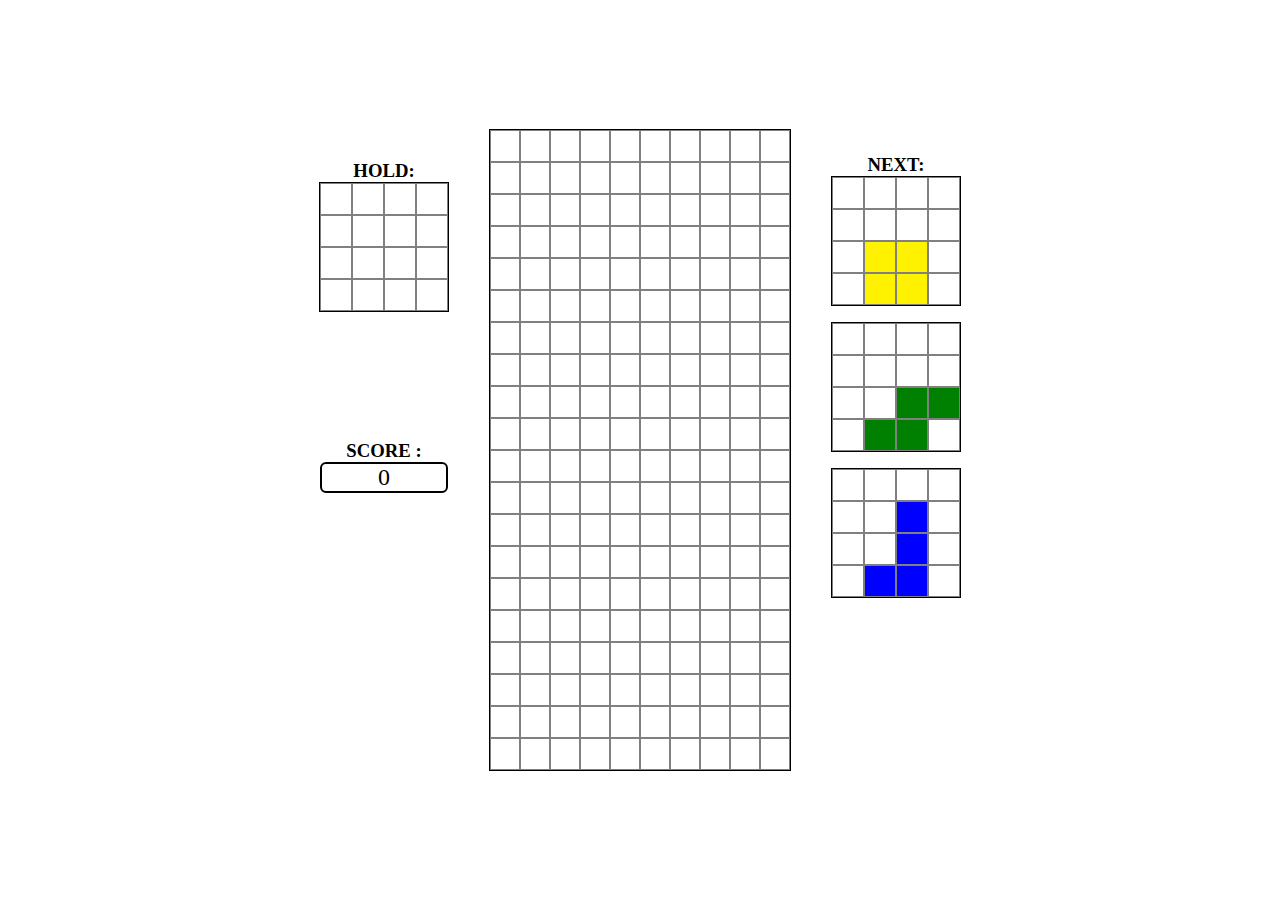
<file: index.html>
<!DOCTYPE html>
<html>
    <head>
        <link rel="stylesheet" type="text/css" href="style.css">
    </head>
    <body>
        <div class="layout-top"></div>
        <div id="game-wrap">
            <div id="hold-wrap">
                <h3 >HOLD:</h3>
                <div class="box" id="hold">
                    <div class="row">
                        <div class="cell"></div>
                        <div class="cell"></div>
                        <div class="cell"></div>
                        <div class="cell"></div>
                    </div>
                    <div class="row">
                        <div class="cell"></div>
                        <div class="cell"></div>
                        <div class="cell"></div>
                        <div class="cell"></div>
                    </div>
                    <div class="row">
                        <div class="cell"></div>
                        <div class="cell"></div>
                        <div class="cell"></div>
                        <div class="cell"></div>
                    </div>
                    <div class="row">
                        <div class="cell"></div>
                        <div class="cell"></div>
                        <div class="cell"></div>
                        <div class="cell"></div>
                    </div>
                </div>
                <div id="score-board">
                    <h3>SCORE :</h3><div id="score-box">0</div>
                </div>
            </div>
            <div id="main">
               <div id="gameover-box">
                <div class="dummy"></div>
                <div class="gameover-msg">GAME OVER</div>
                <div class="dummy"></div>
               </div> 
            </div>
            <div id="next-wrap">
                <h3 >NEXT:</h3>
                <div class="box" id="next-0">
                    <div class="row">
                        <div class="cell"></div>
                        <div class="cell"></div>
                        <div class="cell"></div>
                        <div class="cell"></div>
                    </div>
                    <div class="row">
                        <div class="cell"></div>
                        <div class="cell"></div>
                        <div class="cell"></div>
                        <div class="cell"></div>
                    </div>
                    <div class="row">
                        <div class="cell"></div>
                        <div class="cell"></div>
                        <div class="cell"></div>
                        <div class="cell"></div>
                    </div>
                    <div class="row">
                        <div class="cell"></div>
                        <div class="cell"></div>
                        <div class="cell"></div>
                        <div class="cell"></div>
                    </div>
                </div>
                <div class="box-small" id="next-1">
                    <div class="row">
                        <div class="cell"></div>
                        <div class="cell"></div>
                        <div class="cell"></div>
                        <div class="cell"></div>
                    </div>
                    <div class="row">
                        <div class="cell"></div>
                        <div class="cell"></div>
                        <div class="cell"></div>
                        <div class="cell"></div>
                    </div>
                    <div class="row">
                        <div class="cell"></div>
                        <div class="cell"></div>
                        <div class="cell"></div>
                        <div class="cell"></div>
                    </div>
                    <div class="row">
                        <div class="cell"></div>
                        <div class="cell"></div>
                        <div class="cell"></div>
                        <div class="cell"></div>
                    </div>
                </div>
                <div class="box-small" id="next-2">
                    <div class="row">
                        <div class="cell"></div>
                        <div class="cell"></div>
                        <div class="cell"></div>
                        <div class="cell"></div>
                    </div>
                    <div class="row">
                        <div class="cell"></div>
                        <div class="cell"></div>
                        <div class="cell"></div>
                        <div class="cell"></div>
                    </div>
                    <div class="row">
                        <div class="cell"></div>
                        <div class="cell"></div>
                        <div class="cell"></div>
                        <div class="cell"></div>
                    </div>
                    <div class="row">
                        <div class="cell"></div>
                        <div class="cell"></div>
                        <div class="cell"></div>
                        <div class="cell"></div>
                    </div>
                </div>
            </div>
        </div>
        <div class="layout-bottom"></div>
    <script src="tetris.js"></script>
    </body>
</html>
</file>
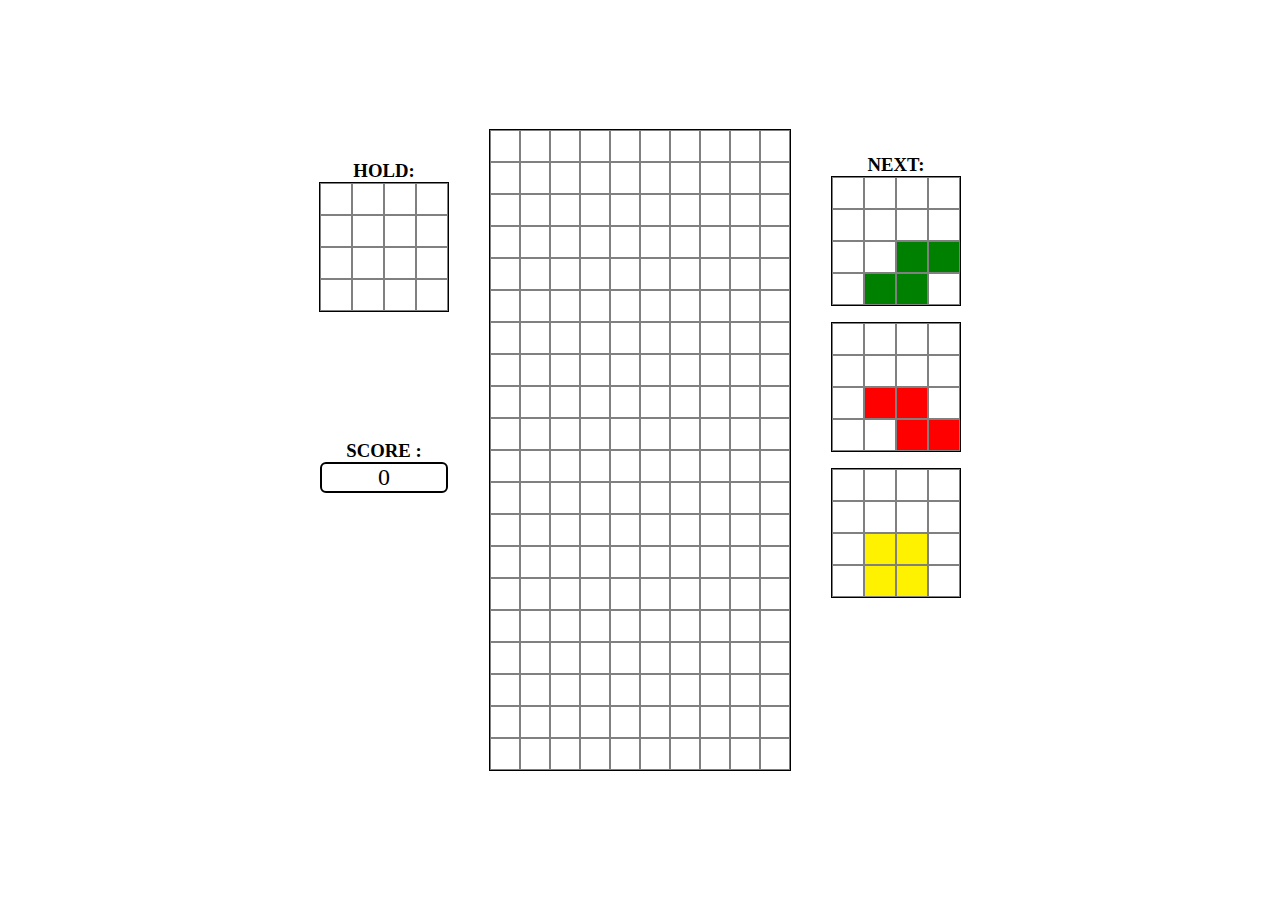
<file: main.html>
<!DOCTYPE html>
<html>
    <head>
        <link rel="stylesheet" type="text/css" href="style.css">
    </head>
    <body>
        <div class="layout-top"></div>
        <div id="game-wrap">
            <div id="hold-wrap">
                <h3 >HOLD:</h3>
                <div class="box" id="hold">
                    <div class="row">
                        <div class="cell"></div>
                        <div class="cell"></div>
                        <div class="cell"></div>
                        <div class="cell"></div>
                    </div>
                    <div class="row">
                        <div class="cell"></div>
                        <div class="cell"></div>
                        <div class="cell"></div>
                        <div class="cell"></div>
                    </div>
                    <div class="row">
                        <div class="cell"></div>
                        <div class="cell"></div>
                        <div class="cell"></div>
                        <div class="cell"></div>
                    </div>
                    <div class="row">
                        <div class="cell"></div>
                        <div class="cell"></div>
                        <div class="cell"></div>
                        <div class="cell"></div>
                    </div>
                </div>
                <div id="score-board">
                    <h3>SCORE :</h3><div id="score-box">0</div>
                </div>
            </div>
            <div id="main">
               <div id="gameover-box">
                <div class="dummy"></div>
                <div class="gameover-msg">GAME OVER</div>
                <div class="dummy"></div>
               </div> 
            </div>
            <div id="next-wrap">
                <h3 >NEXT:</h3>
                <div class="box" id="next-0">
                    <div class="row">
                        <div class="cell"></div>
                        <div class="cell"></div>
                        <div class="cell"></div>
                        <div class="cell"></div>
                    </div>
                    <div class="row">
                        <div class="cell"></div>
                        <div class="cell"></div>
                        <div class="cell"></div>
                        <div class="cell"></div>
                    </div>
                    <div class="row">
                        <div class="cell"></div>
                        <div class="cell"></div>
                        <div class="cell"></div>
                        <div class="cell"></div>
                    </div>
                    <div class="row">
                        <div class="cell"></div>
                        <div class="cell"></div>
                        <div class="cell"></div>
                        <div class="cell"></div>
                    </div>
                </div>
                <div class="box-small" id="next-1">
                    <div class="row">
                        <div class="cell"></div>
                        <div class="cell"></div>
                        <div class="cell"></div>
                        <div class="cell"></div>
                    </div>
                    <div class="row">
                        <div class="cell"></div>
                        <div class="cell"></div>
                        <div class="cell"></div>
                        <div class="cell"></div>
                    </div>
                    <div class="row">
                        <div class="cell"></div>
                        <div class="cell"></div>
                        <div class="cell"></div>
                        <div class="cell"></div>
                    </div>
                    <div class="row">
                        <div class="cell"></div>
                        <div class="cell"></div>
                        <div class="cell"></div>
                        <div class="cell"></div>
                    </div>
                </div>
                <div class="box-small" id="next-2">
                    <div class="row">
                        <div class="cell"></div>
                        <div class="cell"></div>
                        <div class="cell"></div>
                        <div class="cell"></div>
                    </div>
                    <div class="row">
                        <div class="cell"></div>
                        <div class="cell"></div>
                        <div class="cell"></div>
                        <div class="cell"></div>
                    </div>
                    <div class="row">
                        <div class="cell"></div>
                        <div class="cell"></div>
                        <div class="cell"></div>
                        <div class="cell"></div>
                    </div>
                    <div class="row">
                        <div class="cell"></div>
                        <div class="cell"></div>
                        <div class="cell"></div>
                        <div class="cell"></div>
                    </div>
                </div>
            </div>
        </div>
        <div class="layout-bottom"></div>
    <script src="tetris.js"></script>
    </body>
</html>
</file>
<file: style.css>
body {
    margin: 0px;
}
h3 {
    text-align: center; 
    width:128px; 
    margin: 0px 0px 0px 0px;
}
.layout-top {
    height: 10vh;
}
#game-wrap {
    display: flex;
    flex-direction: row;
    justify-content: center
}
#hold-wrap {
    display: flex;
    flex-direction: column;
    margin: 32px 20px 280px 20px;
    margin-right: 20px;
    align-self: center;
    align-items: center;
}
#next-wrap {
    display: flex;
    flex-direction: column;
    margin: 32px 20px 180px 20px;
    margin-right: 20px;
    align-self: center;
    align-items: center;
}
#score-board {
    margin-top: 128px;
}
#score-box {
    border: 2px solid black;
    border-radius: 6px;
    font-size: x-large;
    text-align: center;
}
.box {
    border: 1px solid black;
}
.box-small {
    border: 1px solid black;
    margin-top: 16px;
}
#main {
    display: flex;
    height: 80vh;
    align-items: center;
    width: 342px;
}
#gameover-box {
    position: absolute;
    z-index: 2;
    height: 642px;
    width: 302px;
    margin-left: 20px;
    margin-right: 20px;
    display:none;
}
.dummy {
    height: 289px; 
    background-color: rgba(0, 0, 0, 0.8);
}
.gameover-msg {
    display: flex;
    height: 64px;
    align-items: center;
    justify-content: center;
    font-weight: 900;
    font-size: xx-large;
    background-color: rgba(0, 0, 0, 0.3);
}
.layout-bottom {
    height: 10vh;
}
#board {
    height: 640px;
    width: 300px;
    border: 1px solid black;
    margin-left: 20px;
    margin-right: 20px;
}
.cell {
    height: 30px;
    width: 30px;
    border: 1px solid gray;
}
.row {
    display: flex;
    flex-direction: row;
}
.color-0 {
    background-color:#fff200;
}
.color-1 {
    background-color:lightblue;
}
.color-2 {
    background-color:green;
}
.color-3 {
    background-color: red;
}
.color-4 {
    background-color: orange;
}
.color-5 {
    background-color: blue;
}
.color-6 {
    background-color: violet;
}
.ghost {
    opacity: 0.5;
}
</file>
